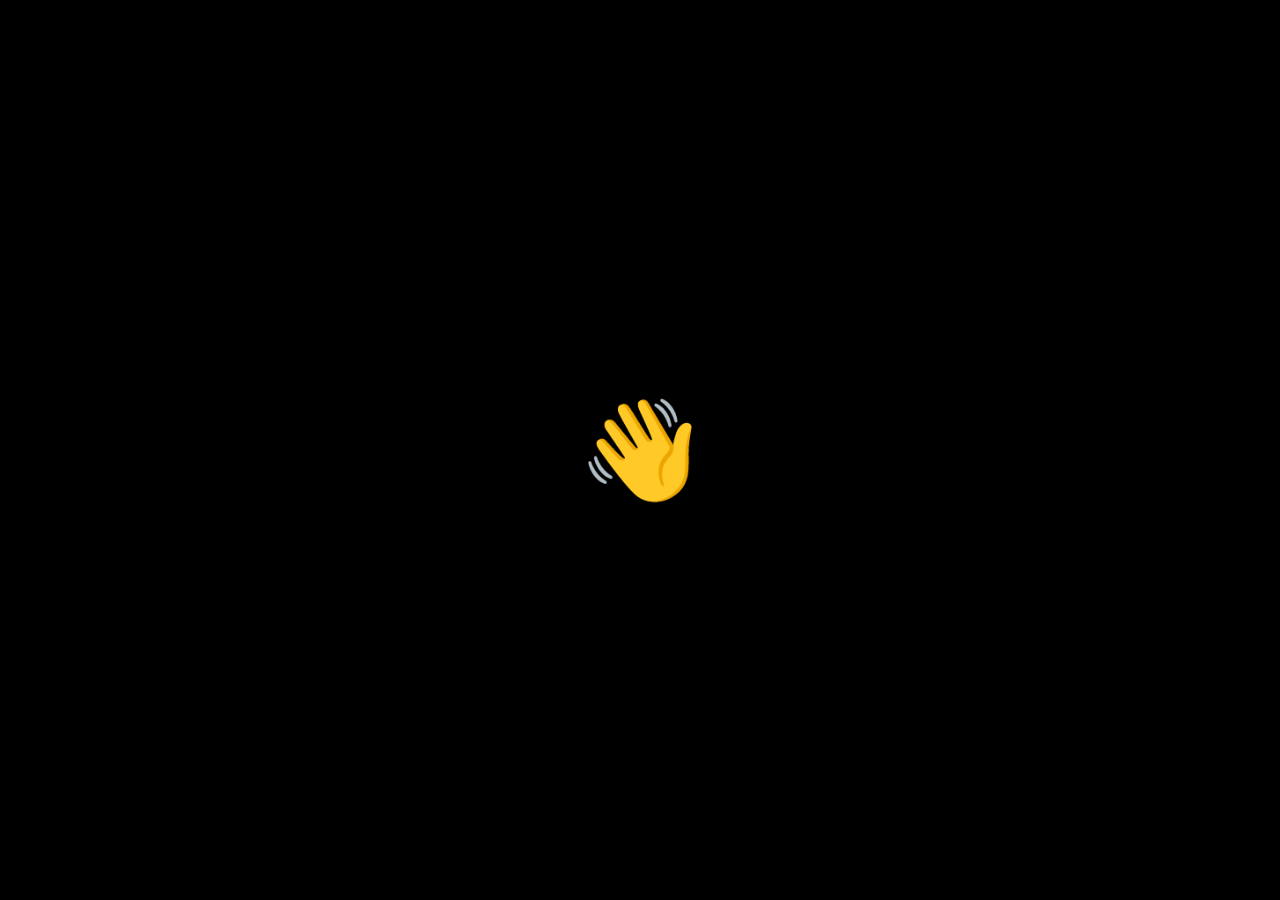
<file: index.html>
<!DOCTYPE html>
<html lang="en">
<head>
<meta charset="UTF-8">
<meta name="viewport" content="width=device-width, initial-scale=1.0">
<title>👋</title>
<link rel="icon" href="data:image/svg+xml,<svg xmlns=%22http://www.w3.org/2000/svg%22 viewBox=%220 0 100 100%22><text y=%22.9em%22 font-size=%2290%22>👋</text></svg>">
<style>
  html, body { height: 100%; margin: 0; background: #000; }
  body { display: flex; align-items: center; justify-content: center; font-size: 6rem; }
</style>
</head>
<body>👋</body>
</html>
</file>
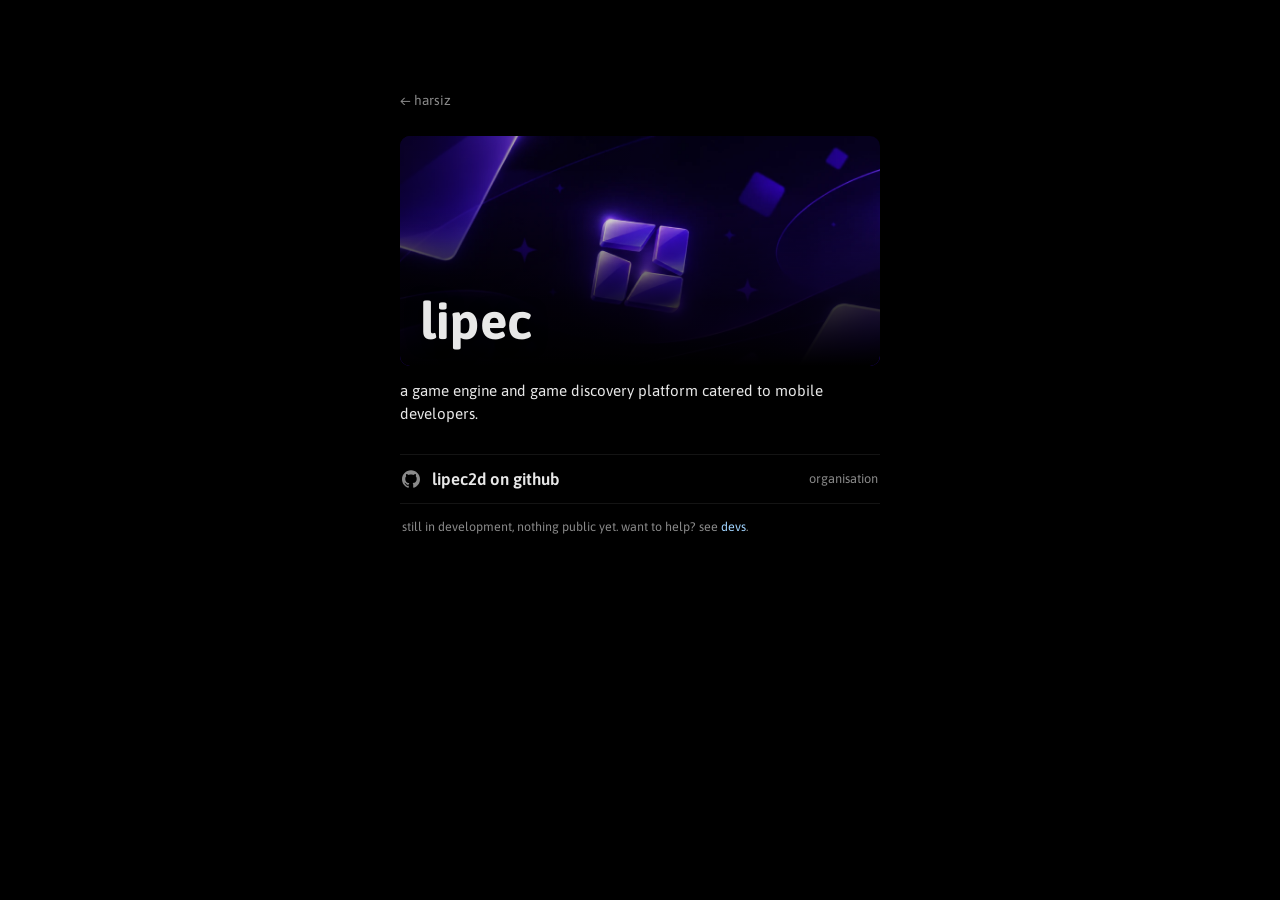
<file: lipec/index.html>
<!DOCTYPE html>
<html lang="en">
<head>
<meta charset="UTF-8">
<meta name="viewport" content="width=device-width, initial-scale=1.0">
<title>lipec (jshrsz.dev)</title>
<meta name="description" content="lipec, a game engine and game discovery platform for mobile developers">
<link rel="icon" href="../assets/favicon.ico" sizes="any">
<link rel="icon" type="image/png" sizes="16x16" href="../assets/favicon-16x16.png">
<link rel="icon" type="image/png" sizes="32x32" href="../assets/favicon-32x32.png">
<link rel="apple-touch-icon" sizes="180x180" href="../assets/apple-touch-icon.png">
<link rel="preconnect" href="https://fonts.googleapis.com">
<link rel="preconnect" href="https://fonts.gstatic.com" crossorigin>
<link href="https://fonts.googleapis.com/css2?family=Asap:wght@400;600;700&display=swap" rel="stylesheet">
<link rel="stylesheet" href="../styles.css">
</head>
<body>

<main>
  <a class="back-link" href="../">&larr; harsiz</a>

  <div class="bot-banner">
    <img class="bot-banner-img color" src="../assets/lipec-banner.webp" alt="">
    <div class="bot-banner-fade"></div>
    <div class="bot-banner-text">
      <h1 class="bot-name">lipec</h1>
    </div>
  </div>

  <p class="page-desc lipec-desc">a game engine and game discovery platform catered to mobile developers.</p>

  <a class="invite-btn" href="https://github.com/lipec2d" target="_blank" rel="noopener noreferrer">
    <span class="social-icon">
      <svg role="img" viewBox="0 0 24 24" xmlns="http://www.w3.org/2000/svg"><path d="M12 .297c-6.63 0-12 5.373-12 12 0 5.303 3.438 9.8 8.205 11.385.6.113.82-.258.82-.577 0-.285-.01-1.04-.015-2.04-3.338.724-4.042-1.61-4.042-1.61C4.422 18.07 3.633 17.7 3.633 17.7c-1.087-.744.084-.729.084-.729 1.205.084 1.838 1.236 1.838 1.236 1.07 1.835 2.809 1.305 3.495.998.108-.776.417-1.305.76-1.605-2.665-.3-5.466-1.332-5.466-5.93 0-1.31.465-2.38 1.235-3.22-.135-.303-.54-1.523.105-3.176 0 0 1.005-.322 3.3 1.23.96-.267 1.98-.399 3-.405 1.02.006 2.04.138 3 .405 2.28-1.552 3.285-1.23 3.285-1.23.645 1.653.24 2.873.12 3.176.765.84 1.23 1.91 1.23 3.22 0 4.61-2.805 5.625-5.475 5.92.42.36.81 1.096.81 2.22 0 1.606-.015 2.896-.015 3.286 0 .315.21.69.825.57C20.565 22.092 24 17.592 24 12.297c0-6.627-5.373-12-12-12"/></svg>
    </span>
    <span class="invite-label">lipec2d on github</span>
    <span class="social-platform">organisation</span>
  </a>

  <p class="page-note">still in development, nothing public yet. want to help? see <a href="devs/">devs</a>.</p>
</main>

</body>
</html>
</file>
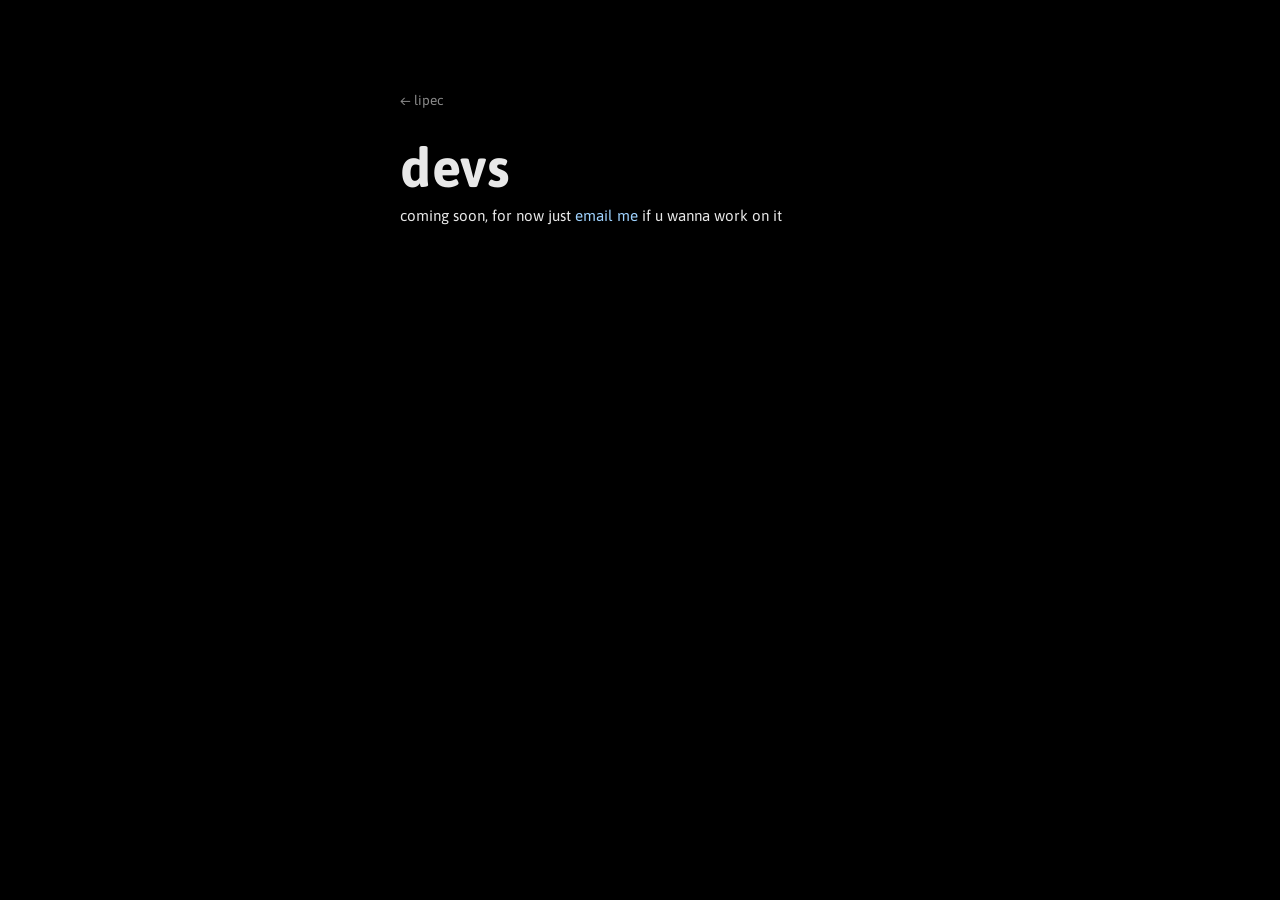
<file: lipec/devs/index.html>
<!DOCTYPE html>
<html lang="en">
<head>
<meta charset="UTF-8">
<meta name="viewport" content="width=device-width, initial-scale=1.0">
<title>lipec devs (jshrsz.dev)</title>
<meta name="description" content="lipec dev info, coming soon">
<link rel="icon" href="../../assets/favicon.ico" sizes="any">
<link rel="icon" type="image/png" sizes="16x16" href="../../assets/favicon-16x16.png">
<link rel="icon" type="image/png" sizes="32x32" href="../../assets/favicon-32x32.png">
<link rel="apple-touch-icon" sizes="180x180" href="../../assets/apple-touch-icon.png">
<link rel="preconnect" href="https://fonts.googleapis.com">
<link rel="preconnect" href="https://fonts.gstatic.com" crossorigin>
<link href="https://fonts.googleapis.com/css2?family=Asap:wght@400;600;700&display=swap" rel="stylesheet">
<link rel="stylesheet" href="../../styles.css">
</head>
<body>

<main>
  <a class="back-link" href="../">&larr; lipec</a>

  <h1 class="page-title">devs</h1>
  <p class="page-desc">coming soon, for now just <a class="inline-link" href="mailto:harsiz@jshrsz.dev">email me</a> if u wanna work on it</p>
</main>

</body>
</html>
</file>
<file: styles.css>
:root {
  --bg: #000000;
  --fg: #e8e8e8;
  --fg-dim: #8a8a8a;
  --accent: #9fd3ff;
  --border: rgba(255, 255, 255, 0.08);
}

* {
  box-sizing: border-box;
}

body {
  margin: 0;
  min-height: 100vh;
  background: var(--bg);
  color: var(--fg);
  font-family: "Asap", "Segoe UI", sans-serif;
  font-weight: 600;
  display: flex;
  align-items: flex-start;
  justify-content: center;
  padding: 10vh 6vw;
}

body.fits {
  align-items: center;
}

main {
  width: 100%;
  max-width: 480px;
  padding-bottom: 64px;
}

.banner-wrap {
  position: relative;
  overflow: hidden;
  border-radius: 10px;
  margin: 0;
  padding: 30px 22px;
  isolation: isolate;
}

.banner-gif {
  position: absolute;
  inset: 0;
  width: 100%;
  height: 100%;
  object-fit: cover;
  z-index: 0;
}

.banner-overlay {
  position: absolute;
  inset: 0;
  z-index: 1;
  background: linear-gradient(135deg, rgba(0, 0, 0, 0.55) 0%, rgba(0, 0, 0, 0.75) 100%);
}

.name {
  position: relative;
  z-index: 2;
  font-size: clamp(2.2rem, 7vw, 3.4rem);
  margin: 0;
  letter-spacing: 0.01em;
  text-shadow: 0 2px 16px rgba(0, 0, 0, 0.85);
}

.subtitle {
  position: relative;
  z-index: 2;
  margin: 6px 0 0;
  font-size: 0.95rem;
  font-weight: 400;
  color: var(--fg);
  text-shadow: 0 2px 12px rgba(0, 0, 0, 0.85);
}

.dropdown-toggle {
  display: flex;
  align-items: center;
  gap: 8px;
  width: 100%;
  background: none;
  border: none;
  border-top: 1px solid var(--border);
  padding: 16px 2px;
  margin: 0;
  font-family: inherit;
  font-weight: 600;
  font-size: 1.05rem;
  color: var(--fg);
  cursor: pointer;
  text-align: left;
}

.dropdown-toggle:hover {
  color: var(--accent);
}

.chevron {
  font-size: 0.9rem;
  color: var(--fg-dim);
  transition: transform 0.25s ease;
}

.dropdown-toggle[aria-expanded="true"] .chevron {
  transform: rotate(180deg);
}

.dropdown-wrap {
  display: grid;
  grid-template-rows: 0fr;
  transition: grid-template-rows 0.25s ease;
}

.dropdown-wrap.open {
  grid-template-rows: 1fr;
}

.dropdown-wrap > ul,
.dropdown-wrap > .dropdown-inner {
  overflow: hidden;
  min-height: 0;
}

main > .dropdown-wrap:last-of-type {
  border-bottom: 1px solid var(--border);
}

.socials,
.projects,
.donations {
  list-style: none;
  margin: 0;
  padding: 0;
  display: flex;
  flex-direction: column;
  gap: 1px;
}

.social,
.project,
.donation {
  border-bottom: 1px solid var(--border);
}

.social:last-child,
.project:last-child,
.donation:last-child {
  border-bottom: none;
}

.social-row,
.project a,
.donation-row {
  display: flex;
  align-items: center;
  justify-content: space-between;
  gap: 16px;
  padding: 14px 2px;
  text-decoration: none;
  color: var(--fg);
  transition: color 0.2s ease;
}

.project a {
  align-items: baseline;
}

a.social-row:hover,
.project a:hover {
  color: var(--accent);
}

a.social-row:hover .social-platform,
.project a:hover .project-desc {
  color: var(--accent);
}

.social-icon {
  display: flex;
  align-items: center;
  justify-content: center;
  width: 18px;
  height: 18px;
  flex-shrink: 0;
  color: var(--fg-dim);
  transition: color 0.2s ease;
}

a.social-row:hover .social-icon {
  color: var(--accent);
}

.social-icon svg {
  width: 100%;
  height: 100%;
  fill: currentColor;
}

.social-name {
  font-size: 1.05rem;
  margin-right: auto;
  margin-left: 12px;
}

.social-platform {
  font-size: 0.8rem;
  font-weight: 400;
  color: var(--fg-dim);
  transition: color 0.2s ease;
}

.project-name {
  font-size: 1.05rem;
}

.project-desc {
  font-size: 0.85rem;
  font-weight: 400;
  color: var(--fg-dim);
  text-align: right;
  transition: color 0.2s ease;
}

.donation-icon {
  display: flex;
  align-items: center;
  justify-content: center;
  width: 18px;
  height: 18px;
  flex-shrink: 0;
  color: var(--fg-dim);
}

.donation-icon svg {
  width: 100%;
  height: 100%;
  fill: currentColor;
}

.donation-address {
  flex: 1;
  font-family: "Courier New", monospace;
  font-size: 0.78rem;
  font-weight: 400;
  color: var(--fg);
  word-break: break-all;
}

.copy-btn {
  display: flex;
  align-items: center;
  justify-content: center;
  width: 18px;
  height: 18px;
  flex-shrink: 0;
  padding: 0;
  background: none;
  border: none;
  color: var(--fg-dim);
  cursor: pointer;
  transition: color 0.2s ease;
}

.copy-btn:hover {
  color: var(--accent);
}

.copy-btn svg {
  width: 16px;
  height: 16px;
}

.copy-btn .icon-check {
  display: none;
}

.copy-btn.copied {
  color: #7fd79a;
}

.copy-btn.copied .icon-copy {
  display: none;
}

.copy-btn.copied .icon-check {
  display: block;
}

.donate-note {
  margin: 14px 2px 18px;
  font-size: 0.78rem;
  font-weight: 400;
  line-height: 1.5;
  color: var(--fg-dim);
}

.donate-note a {
  color: var(--accent);
  text-decoration: none;
}

.donate-note a:hover {
  text-decoration: underline;
}

.email {
  position: fixed;
  left: 50%;
  bottom: 24px;
  transform: translateX(-50%);
  padding: 6px 14px;
  border-radius: 999px;
  background: rgba(0, 0, 0, 0.6);
  backdrop-filter: blur(6px);
  font-size: 0.75rem;
  font-weight: 400;
  color: var(--fg-dim);
  text-decoration: none;
}

.email:hover {
  color: var(--accent);
}

.banner-shell {
  position: relative;
}

.banner-gif,
.name,
.subtitle {
  transition: opacity 0.25s ease;
}

.banner-shell:has(.music-btn:hover) :is(.banner-gif, .name, .subtitle) {
  opacity: 0.35;
}

.music-btn {
  position: absolute;
  top: 12px;
  right: 12px;
  z-index: 3;
  display: flex;
  align-items: center;
  justify-content: center;
  width: 34px;
  height: 34px;
  padding: 0;
  border: none;
  border-radius: 50%;
  background: rgba(0, 0, 0, 0.35);
  color: var(--fg);
  opacity: 0.6;
  cursor: pointer;
  transition: opacity 0.25s ease, color 0.2s ease;
}

.music-btn[hidden],
.music-popup[hidden] {
  display: none;
}

.music-btn:hover,
.music-btn[aria-expanded="true"] {
  opacity: 1;
  color: var(--accent);
}

.music-btn svg {
  width: 18px;
  height: 18px;
}

.music-popup {
  position: absolute;
  top: 54px;
  right: 8px;
  z-index: 4;
  width: min(270px, calc(100% - 16px));
  padding: 12px 14px;
  border: 1px solid var(--border);
  border-radius: 10px;
  background: rgba(14, 14, 14, 0.92);
  backdrop-filter: blur(8px);
  box-shadow: 0 8px 28px rgba(0, 0, 0, 0.6);
}

.music-popup::before {
  content: "";
  position: absolute;
  top: -6px;
  right: 17px;
  width: 10px;
  height: 10px;
  background: rgba(14, 14, 14, 0.92);
  border-top: 1px solid var(--border);
  border-left: 1px solid var(--border);
  transform: rotate(45deg);
}

.music-picker {
  position: relative;
  margin-bottom: 10px;
}

.music-current {
  display: flex;
  align-items: center;
  justify-content: space-between;
  gap: 8px;
  width: 100%;
  padding: 0;
  border: none;
  background: none;
  color: inherit;
  font: inherit;
  text-align: left;
  cursor: default;
}

.music-meta {
  display: flex;
  flex-direction: column;
  gap: 2px;
  min-width: 0;
}

.music-picker:not(.multi) .music-chevron {
  display: none;
}

.music-picker.multi .music-current {
  cursor: pointer;
}

.music-list {
  position: absolute;
  top: 100%;
  left: -6px;
  right: -6px;
  z-index: 5;
  display: none;
  margin: 0;
  padding: 4px;
  list-style: none;
  max-height: 180px;
  overflow-y: auto;
  border: 1px solid var(--border);
  border-radius: 8px;
  background: rgba(14, 14, 14, 0.98);
  box-shadow: 0 8px 24px rgba(0, 0, 0, 0.6);
}

.music-picker.multi:hover .music-list,
.music-picker.multi:focus-within .music-list {
  display: block;
}

.music-picker.multi:hover .music-chevron,
.music-picker.multi:focus-within .music-chevron {
  transform: rotate(180deg);
}

.music-option {
  display: flex;
  flex-direction: column;
  gap: 1px;
  width: 100%;
  padding: 6px 8px;
  border: none;
  border-radius: 6px;
  background: none;
  color: var(--fg);
  font: inherit;
  font-size: 0.85rem;
  text-align: left;
  cursor: pointer;
}

.music-option small {
  font-size: 0.72rem;
  font-weight: 400;
  color: var(--fg-dim);
}

.music-option:hover,
.music-option:focus-visible {
  background: rgba(255, 255, 255, 0.07);
}

.music-option[aria-selected="true"] {
  color: var(--accent);
}

.music-title {
  font-size: 0.95rem;
  overflow: hidden;
  text-overflow: ellipsis;
  white-space: nowrap;
}

.music-artist {
  font-size: 0.78rem;
  font-weight: 400;
  color: var(--fg-dim);
  overflow: hidden;
  text-overflow: ellipsis;
  white-space: nowrap;
}

.music-controls {
  display: flex;
  align-items: center;
  gap: 10px;
}

.music-play {
  display: flex;
  align-items: center;
  justify-content: center;
  flex-shrink: 0;
  width: 28px;
  height: 28px;
  padding: 0;
  border: none;
  border-radius: 50%;
  background: var(--fg);
  color: #000;
  cursor: pointer;
  transition: background 0.2s ease;
}

.music-play:hover {
  background: var(--accent);
}

.music-play svg {
  width: 14px;
  height: 14px;
}

.music-play .icon-pause,
.music-play.playing .icon-play {
  display: none;
}

.music-play.playing .icon-pause {
  display: block;
}

.music-seek {
  flex: 1;
  min-width: 0;
  height: 14px;
  margin: 0;
  background: transparent;
  accent-color: var(--accent);
  cursor: pointer;
}

.music-time {
  flex-shrink: 0;
  min-width: 32px;
  font-size: 0.72rem;
  font-weight: 400;
  color: var(--fg-dim);
  text-align: right;
  font-variant-numeric: tabular-nums;
}

.music-btn:focus-visible,
.music-current:focus-visible,
.music-play:focus-visible,
.music-seek:focus-visible {
  outline: 2px solid var(--accent);
  outline-offset: 2px;
}

.music-controls {
  position: relative;
}

.music-controls.loading > :not(.music-loading) {
  opacity: 0.2;
  pointer-events: none;
}

.music-loading {
  position: absolute;
  top: 50%;
  left: 50%;
  width: 28px;
  height: 28px;
  transform: translate(-50%, -50%);
  background: center / contain no-repeat;
  opacity: 0.85;
}

.music-loading[hidden] {
  display: none;
}

.music-loading.spinner {
  border: 2px solid var(--border);
  border-top-color: var(--accent);
  border-radius: 50%;
  animation: music-spin 0.8s linear infinite;
}

@keyframes music-spin {
  to {
    transform: translate(-50%, -50%) rotate(360deg);
  }
}

.music-picker.multi.dismissed .music-list {
  display: none;
}

.music-picker.multi.dismissed .music-chevron {
  transform: none;
}

.back-link {
  display: inline-block;
  margin-bottom: 28px;
  font-size: 0.85rem;
  font-weight: 400;
  color: var(--fg-dim);
  text-decoration: none;
  transition: color 0.2s ease;
}

.back-link:hover {
  color: var(--accent);
}

.bot-banner {
  position: relative;
  height: 230px;
  overflow: hidden;
  border-radius: 10px;
  isolation: isolate;
}

.bot-banner-img {
  position: absolute;
  inset: 0;
  width: 100%;
  height: 100%;
  object-fit: cover;
  object-position: 30% 38%;
  filter: grayscale(0.55) contrast(1.05);
  z-index: 0;
}

.bot-banner-fade {
  position: absolute;
  inset: 0;
  z-index: 1;
  background:
    linear-gradient(to top, #000 0%, rgba(0, 0, 0, 0.78) 28%, rgba(0, 0, 0, 0) 68%),
    linear-gradient(100deg, rgba(0, 0, 0, 0.55) 0%, rgba(0, 0, 0, 0) 55%);
}

.bot-banner-text {
  position: absolute;
  left: 20px;
  right: 20px;
  bottom: 16px;
  z-index: 2;
}

.bot-name {
  margin: 0;
  font-size: clamp(2.2rem, 7vw, 3.2rem);
  letter-spacing: 0.01em;
  text-shadow: 0 2px 16px rgba(0, 0, 0, 0.85);
}

.bot-bio {
  margin: 4px 0 0;
  font-size: 0.9rem;
  font-weight: 400;
  color: var(--fg);
  text-shadow: 0 2px 12px rgba(0, 0, 0, 0.9);
}

.heart {
  color: var(--fg-dim);
}

.bot-tags {
  display: flex;
  flex-wrap: wrap;
  gap: 8px;
  margin: 14px 0 0;
  padding: 0;
  list-style: none;
}

.bot-tags li {
  display: flex;
  align-items: center;
  gap: 6px;
  padding: 5px 12px 5px 10px;
  border: 1px solid var(--border);
  border-radius: 999px;
  font-size: 0.8rem;
  font-weight: 400;
  color: var(--fg-dim);
}

.bot-tags svg {
  width: 14px;
  height: 14px;
}

.bot-credit {
  margin: 14px 2px 18px;
  font-size: 0.78rem;
  font-weight: 400;
  color: var(--fg-dim);
}

.bot-credit a {
  color: var(--fg);
  text-decoration: none;
}

.bot-credit a:hover {
  color: var(--accent);
}

.invite-btn {
  display: flex;
  align-items: center;
  gap: 12px;
  padding: 14px 2px;
  border-top: 1px solid var(--border);
  border-bottom: 1px solid var(--border);
  color: var(--fg);
  text-decoration: none;
  transition: color 0.2s ease;
}

.invite-btn .social-icon {
  color: var(--fg-dim);
}

.invite-label {
  margin-right: auto;
  font-size: 1.05rem;
}

.invite-btn:hover,
.invite-btn:hover .social-icon,
.invite-btn:hover .social-platform {
  color: var(--accent);
}

.page-note {
  margin: 14px 2px 0;
  font-size: 0.78rem;
  font-weight: 400;
  line-height: 1.5;
  color: var(--fg-dim);
}

.page-title {
  margin: 0;
  font-size: clamp(2.2rem, 7vw, 3.4rem);
  letter-spacing: 0.01em;
}

.page-desc {
  margin: 6px 0 28px;
  font-size: 0.95rem;
  font-weight: 400;
  line-height: 1.5;
}

.inline-link,
.page-note a {
  color: var(--accent);
  text-decoration: none;
}

.inline-link:hover,
.page-note a:hover {
  text-decoration: underline;
}

.bot-banner-img.color {
  filter: none;
  object-position: 50% 50%;
}

.lipec-desc {
  margin-top: 14px;
}

.cmd-heading {
  margin: 28px 0 0;
  padding: 16px 2px 6px;
  border-top: 1px solid var(--border);
  font-size: 1.05rem;
  font-weight: 600;
}

.cmds {
  margin: 0;
  padding: 0;
  list-style: none;
  counter-reset: cmd;
}

.cmds > li,
.cmd-extra {
  position: relative;
  padding: 12px 2px 12px 26px;
  border-bottom: 1px solid var(--border);
}

.cmds > li::before {
  counter-increment: cmd;
  content: counter(cmd);
  position: absolute;
  left: 2px;
  top: 14px;
  font-size: 0.75rem;
  font-weight: 400;
  color: var(--fg-dim);
}

.cmd-extra {
  padding-left: 2px;
  border-bottom: none;
}

.cmd-line {
  display: flex;
  align-items: center;
  flex-wrap: wrap;
  gap: 8px;
}

.cmds code,
.cmd-extra code {
  font-family: "Courier New", monospace;
  font-size: 0.82rem;
  color: var(--fg);
}

.cmds p,
.cmd-extra p {
  margin: 4px 0 0;
  font-size: 0.8rem;
  font-weight: 400;
  line-height: 1.5;
  color: var(--fg-dim);
}

.cmds ul {
  margin: 6px 0 0;
  padding-left: 16px;
  font-size: 0.8rem;
  font-weight: 400;
  line-height: 1.5;
  color: var(--fg-dim);
}

.cmds ul li {
  margin-top: 4px;
}

.cmds ul code {
  font-size: 0.75rem;
}

.cmd-tag {
  padding: 1px 8px;
  border: 1px solid var(--border);
  border-radius: 999px;
  font-size: 0.68rem;
  font-weight: 400;
  color: var(--fg-dim);
}

.cmd-tag.req {
  border-color: var(--accent);
  color: var(--accent);
}
</file>
